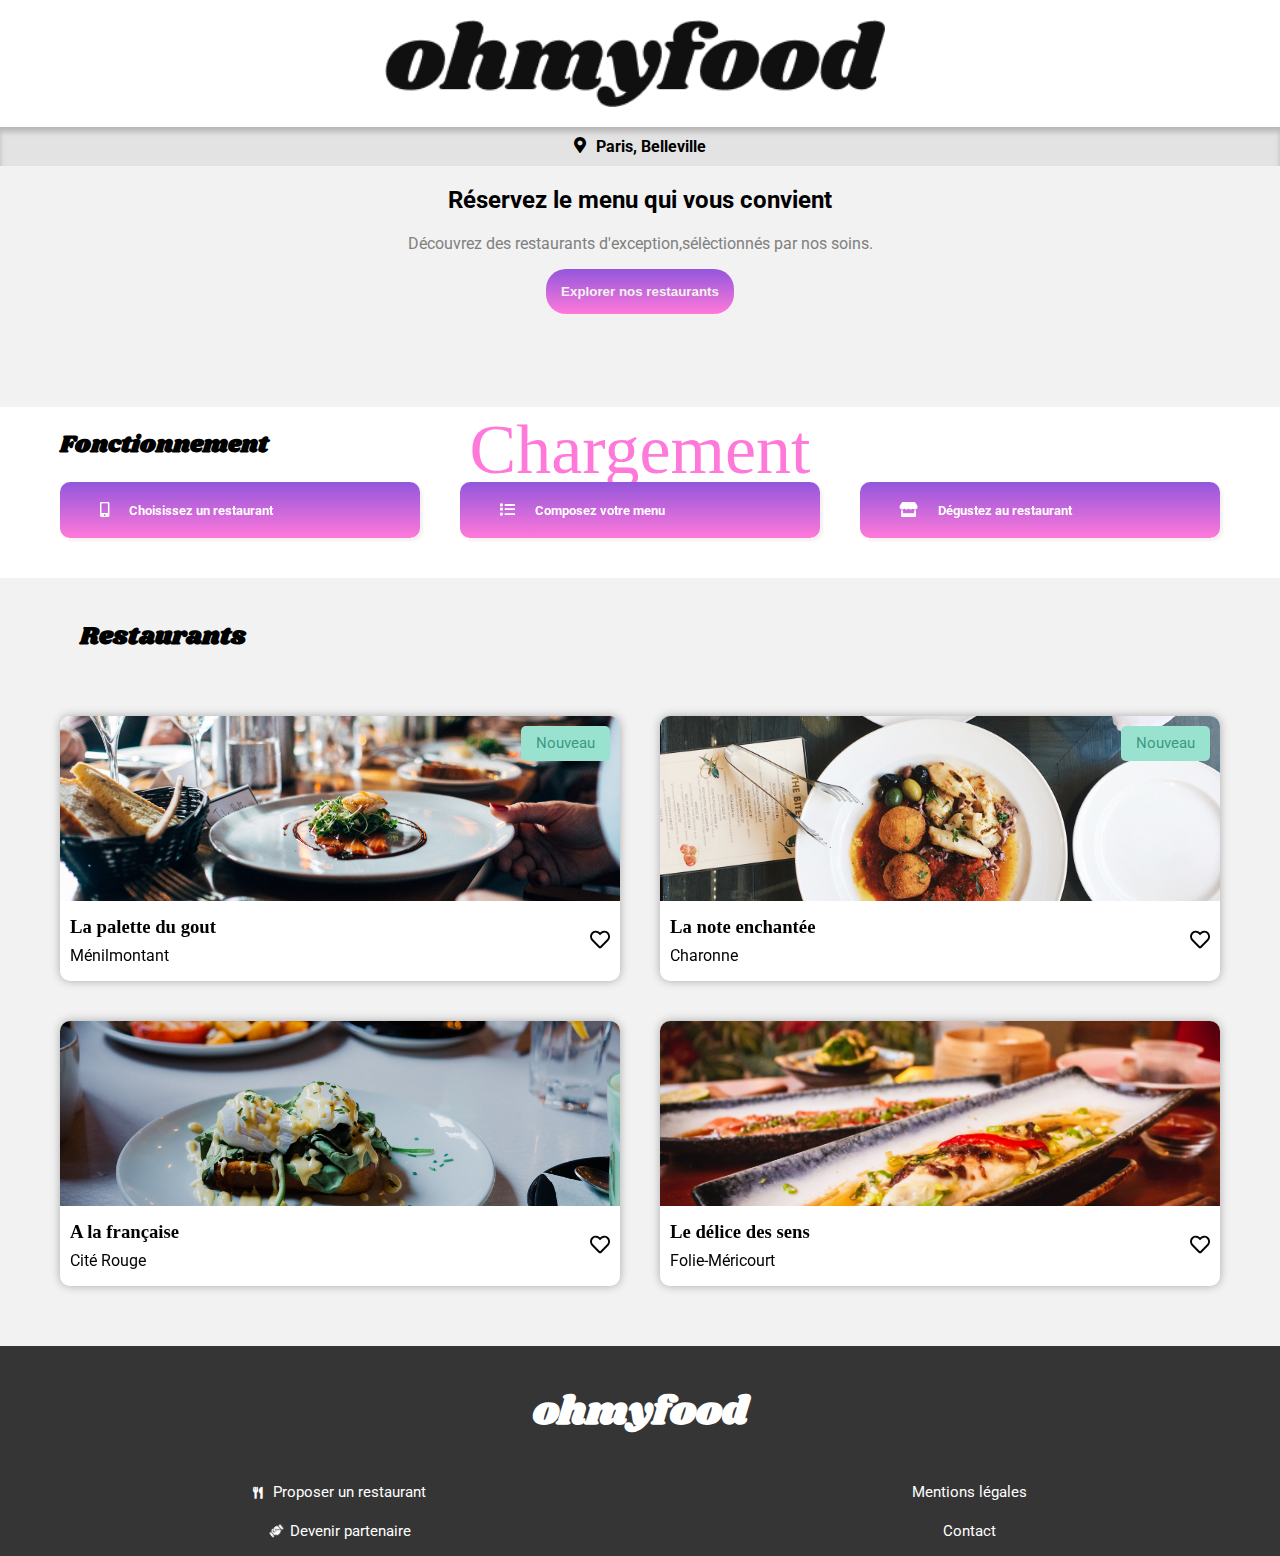
<file: index.html>
<!DOCTYPE html>
<html lang="fr">
<head>
    <meta charset="UTF-8">
    <meta http-equiv="X-UA-Compatible" content="IE=edge">
    <meta name="viewport" content="width=300, initial-scale=1.0">
    <link rel="stylesheet" href="images/font-awesome/font-awesome/css/all.css">
    <link rel="preconnect" href="https://fonts.googleapis.com">
    <link rel="preconnect" href="https://fonts.gstatic.com" crossorigin>
    <link rel="stylesheet" href="styles.css">
    <title>ohmyfood</title>
</head>
<body>

    <!-- LOADER -->

    <div class="loader"><div class="chargement">Chargement</div></div>

    <!-- HEADER LOGO SITE-->

     <header class="principale" >
        <div class="logoOhmyfood"><img src="images/ohmyfood.png" alt="logo ohmyfood"></div>
    </header>
    <!-- SECTION RESERVEZ -->

    <section class="Reservez">

        <div class="position"> <i class="fas fa-map-marker-alt"></i><span>Paris, Belleville</span></div>
        <div class="reservezMenu"><h2> Réservez le menu qui vous convient</h2></div>
        <div class="sousTitre"><p>Découvrez des restaurants d'exception,sélèctionnés par nos soins.</p></div>
        <div class="boutonExplorer"><button>Explorer nos restaurants</button></div>
        
    </section>

    <!-- SECTION FONCTIONNEMENT -->
    
    <section class="Fonctionnement">

        <div class="FonctionnementH1"><h2>Fonctionnement</h2></div>
        <div class="fonctionnementChoix">
  
            <ol>
                <li><button class="choix"><i class="fas fa-mobile-alt"></i>Choisissez un restaurant</button></li>
                <li><button class="composez"><i class="fas fa-list"></i>Composez votre menu</button></li>
                <li><button class="degustez"><i class="fas fa-store"></i>Dégustez au restaurant</button></li>
            </ol>
             
        </div>

    </section>

    <!-- SECTION RESTAURANT -->

    <section class="Restaurants">
            <div class="restaurantH1"><h2>Restaurants</h2></div>

            <div class="restaurants">

                <div class ="image laPaletteDuGout"><a href="LaPaletteDuGout.html">
                    <img class="paletteImage" src="images/jay-wennington-N_Y88TWmGwA-unsplash.jpg" alt="image d'un plat du restaurant la palette du gout">
                    <div class="containerDetailEtCoeur">
                        <div class="detail ">
                            <h3>La palette du gout</h3>
                            <p>Ménilmontant</p></div>
                        <div class="coeur"><i class="far fa-heart"></i><i class="fas fa-heart"></i></div>
                   </div>
                    <div class="nouveau"><p>Nouveau</p></div>
                  </a> 
                </div>
                 
                
                <div class="image laNoteEnchante"><a href="LaNoteEnchantee.html">
                    <img class="paletteImage" src="images/stil-u2Lp8tXIcjw-unsplash.jpg" alt="image d'un plat du restaurant la note enchantee">
                    <div class="containerDetailEtCoeur">
                        <div class="detail ">
                            <h3>La note enchantée</h3>
                            <p>Charonne</p></div>
                        <div class="coeur"><i class="far fa-heart"></i><i class="fas fa-heart"></i></div>
                    </div>  
                    <div class="nouveau"><p>Nouveau</p></div>
                    </a> 
                </div>
                  
                
                <div class="image aLaFrancaise"><a href="AlaFrancaise.html">
                    <img class="paletteImage" src="images/toa-heftiba-DQKerTsQwi0-unsplash.jpg" alt="image d'un plat du restaurant à la française">
                    <div class="containerDetailEtCoeur">
                    <div class="detail ">
                        <h3>A la française</h3>
                        <p>Cité Rouge</p></div>
                    <div class="coeur"><i class="far fa-heart"></i><i class="fas fa-heart"></i></div>
                   </div>
                    </a>
                </div>  

                <div class="image leDeliceDesSens"><a href="LeDeliceDesSens.html">
                    <img class="paletteImage" src="images/louis-hansel-shotsoflouis-qNBGVyOCY8Q-unsplash.jpg" alt="image d'un plat du restaurant le délice des sens">
                    <div class="containerDetailEtCoeur">
                    <div class="detail ">
                        <h3>Le délice des sens</h3>
                        <p>Folie-Méricourt</p></div>
                    <div class="coeur"><i class="far fa-heart"></i><i class="fas fa-heart"></i></div>
                    </div>
                    </a>  
                </div>
             

            </div>

    </section>

    <!-- FOOTER -->

    <footer>
        <div class="titreFooter"><h1>ohmyfood</h1></div>
        <div class="proposer"><p><i class="fas fa-utensils"></i>Proposer un restaurant</p></div>
        <div class="devenir"><i class="fas fa-handshake"></i><p>Devenir partenaire</p></div>
        <div class="mentionsLegales"><p>Mentions légales</p></div>
        <div class="contact"><a href="mailto:ohmyfood.com">Contact</a></div>

    </footer>
    
</body>
</html>
</file>
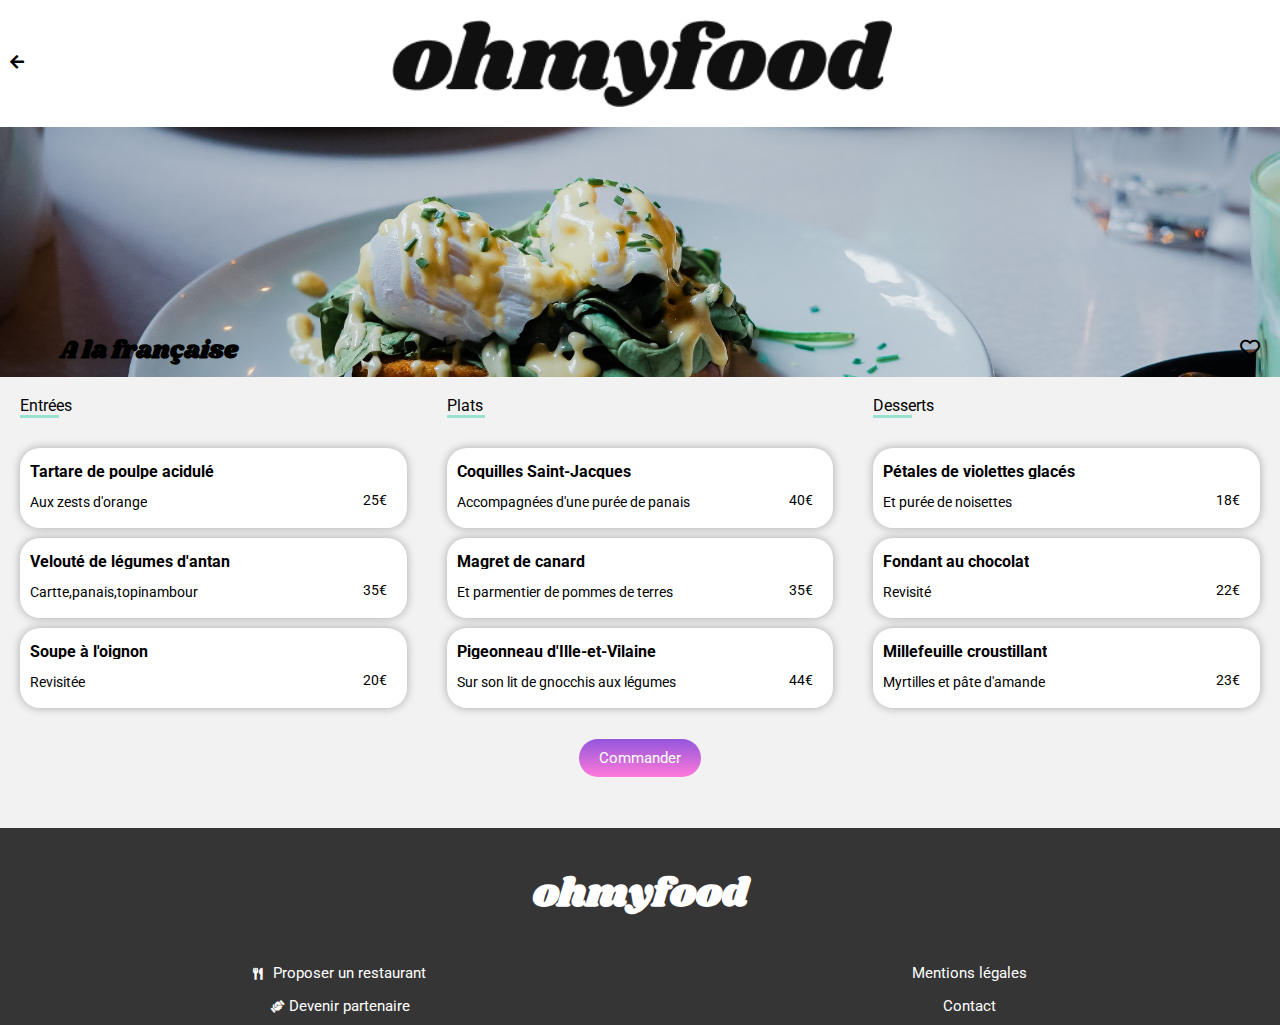
<file: AlaFrancaise.html>
<!DOCTYPE html>
<html lang="fr">
<head>
    <meta charset="UTF-8">
    <meta http-equiv="X-UA-Compatible" content="IE=edge">
    <meta name="viewport" content="width=device-width, initial-scale=1.0">
    <link rel="stylesheet" href="images/font-awesome/font-awesome/css/all.css">
    <link rel="preconnect" href="https://fonts.googleapis.com">
    <link rel="preconnect" href="https://fonts.gstatic.com" crossorigin>
    <link rel="stylesheet" href="styles.css">
    <title>Menu à la Francaise</title>
</head>
<body>

    <!-- HEADER -->

    <header>
        <div class="logoOhmyfood"><a href="index.html"><i class="fas fa-arrow-left"></i></a><img src="images/ohmyfood.png" alt="logo ohmyfood"></div>
    </header>

    <!-- IMAGE -->

    <div class="imageRestaurant"><img src="images/toa-heftiba-DQKerTsQwi0-unsplash.jpg" alt="photo d'un plat du restaurant a la francaise"></div>

    <!-- SECTION CARTE ENTIERE -->

<section class="CarteEntiere">
    
         <div class="restaurantH1">
             <div><h2>A la française </h2></div>
            <div class="coeurMenu"><i class="far fa-heart"></i><i class="fas fa-heart"></i></div>
        </div>
    <section class="Carte entrees">
         <div class="entreesH4">Entrées</div>
         <div class="soulignementH4"></div>

         <div class="boutonCarte entree">
            <div class="grandeBox">
                <div class="box box1"><h3>Tartare de poulpe acidulé</h3>Aux zests d'orange</div>          
                <div class="box box2">25€</div>               
            <div class="box box3"><i class="fas fa-check"></i></div>
            </div>                
         </div>


        <div class="boutonCarte entree">
            <div class="grandeBox">
                <div class="box box1"><h3>Velouté de légumes d'antan</h3>Cartte,panais,topinambour</div>          
                <div class="box box2">35€</div>               
            <div class="box box3"><i class="fas fa-check"></i></div>
            </div>                
        </div>

        <div class="boutonCarte entree">
            <div class="grandeBox">
                <div class="box box1"><h3>Soupe à l'oignon</h3>Revisitée</div>          
                <div class="box box2">20€</div>               
            <div class="box box3"><i class="fas fa-check"></i></div>
            </div>                
        </div>

     </section>

    <section class="Carte Plat">
    
             <div class="entreesH4">Plats</div>
             <div class="soulignementH4"></div>
    
             <div class="boutonCarte plats">
                <div class="grandeBox">
                    <div class="box box1"><h3>Coquilles Saint-Jacques</h3>Accompagnées d'une purée de panais</div>          
                    <div class="box box2">40€</div>               
                <div class="box box3"><i class="fas fa-check"></i></div>
                </div>                
             </div>
    
            <div class="boutonCarte plats">
                <div class="grandeBox">
                    <div class="box box1"><h3>Magret de canard</h3>Et parmentier de pommes de terres</div>          
                    <div class="box box2">35€</div>               
                <div class="box box3"><i class="fas fa-check"></i></div>
                </div>                
            </div>
    
            <div class="boutonCarte plats">
                <div class="grandeBox">
                    <div class="box box1"><h3>Pigeonneau d'Ille-et-Vilaine</h3>Sur son lit de gnocchis aux légumes</div>          
                    <div class="box box2">44€</div>               
                <div class="box box3"><i class="fas fa-check"></i></div>
                </div>                
            </div>

        </section>

        <section class="Carte Desserts">
    
            <div class="entreesH4">Desserts</div>
            <div class="soulignementH4"></div>
   
            <div class="boutonCarte desserts">
                <div class="grandeBox">
                    <div class="box box1"><h3>Pétales de violettes glacés</h3>Et purée de noisettes</div>          
                    <div class="box box2">18€</div>               
                <div class="box box3"><i class="fas fa-check"></i></div>
                </div>                
            </div>
   
            <div class="boutonCarte desserts">
                <div class="grandeBox">
                    <div class="box box1"><h3>Fondant au chocolat</h3>Revisité</div>          
                    <div class="box box2">22€</div>               
                <div class="box box3"><i class="fas fa-check"></i></div>
                </div>                
            </div>

            <div class="boutonCarte desserts">
                <div class="grandeBox">
                    <div class="box box1"><h3>Millefeuille croustillant</h3>Myrtilles et pâte d'amande</div>          
                    <div class="box box2">23€</div>               
                <div class="box box3"><i class="fas fa-check"></i></div>
                </div>                
            </div> 

       </section>

       <div class="boutonCommander"><button>Commander</button></div>

</section>

    <!-- FOOTER -->

<footer class="footerFrancais">
    <div class="titreFooter"><h1>ohmyfood</h1></div>
    <div class="proposer"><p><i class="fas fa-utensils"></i>Proposer un restaurant</p></div>
    <div class="devenir"><p><i class="fas fa-handshake"></i>Devenir partenaire</p></div>
    <div class="mentionsLegales"><p>Mentions légales</p></div>
    <div class="contact"><a href="mailto:ohmyfood.com">Contact</a></div>

</footer>

</body>
</html>
</file>
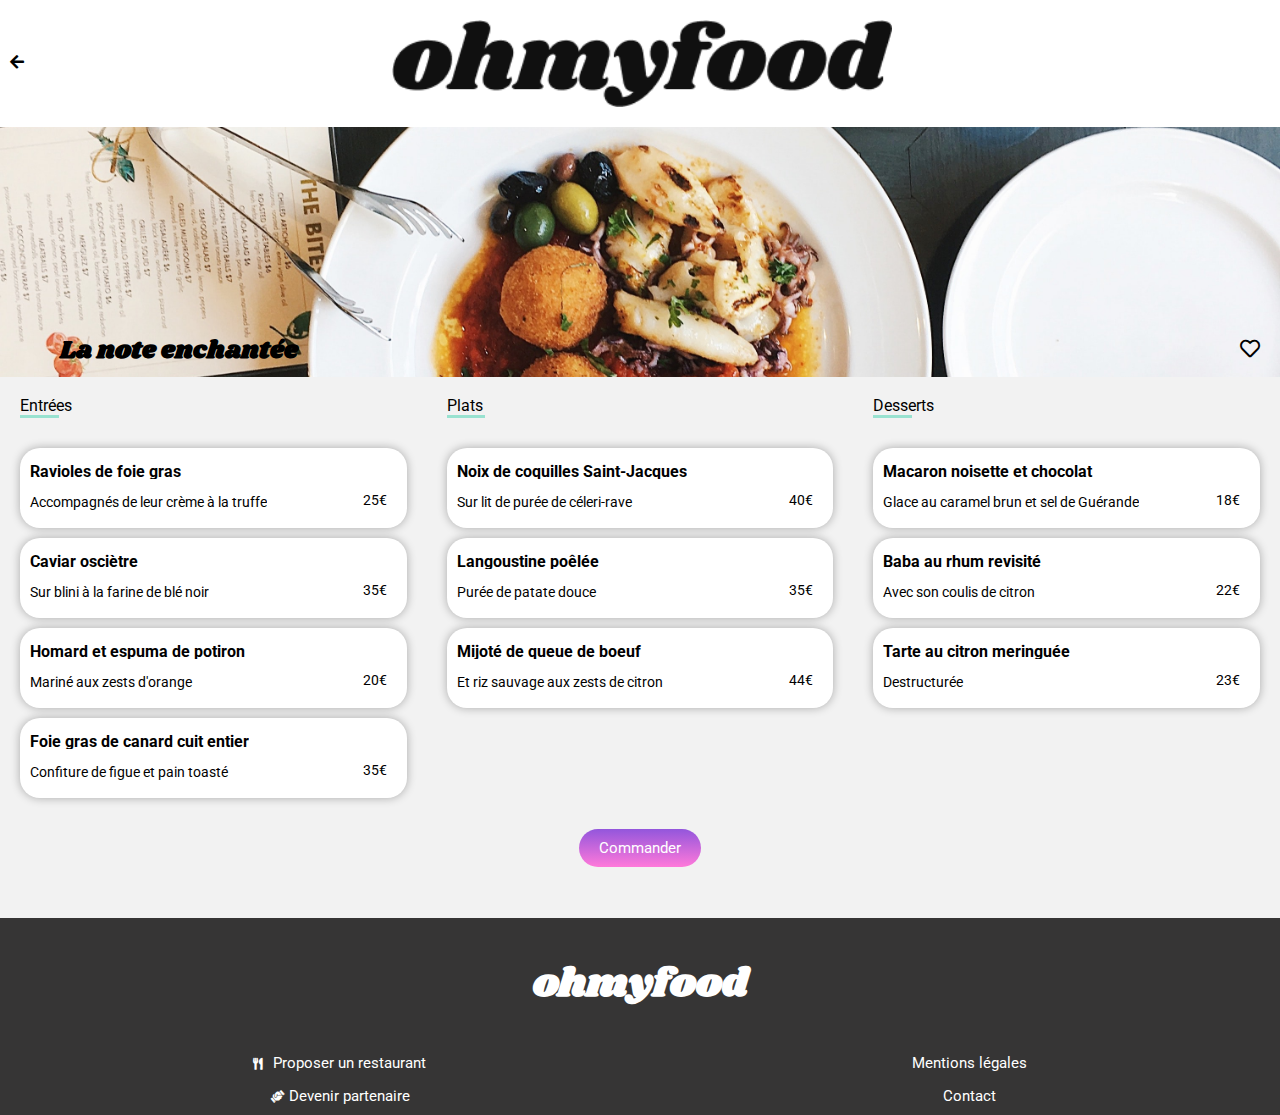
<file: LaNoteEnchantee.html>
<!DOCTYPE html>
<html lang="fr">
<head>
    <meta charset="UTF-8">
    <meta http-equiv="X-UA-Compatible" content="IE=edge">
    <meta name="viewport" content="width=device-width, initial-scale=1.0">
    <link rel="stylesheet" href="images/font-awesome/font-awesome/css/all.css">
    <link rel="preconnect" href="https://fonts.googleapis.com">
    <link rel="preconnect" href="https://fonts.gstatic.com" crossorigin>
    <link rel="stylesheet" href="styles.css">
    <title>Menu La note enchantée</title>
</head>
<body>

    <!-- HEADER -->

    <header>
        <div class="logoOhmyfood"><a href="index.html"><i class="fas fa-arrow-left"></i></a><img src="images/ohmyfood.png" alt="logo ohmyfood"></div>
    </header>

    <!-- IMAGE -->

    <div class="imageRestaurant"><img src="images/stil-u2Lp8tXIcjw-unsplash.jpg" alt="photo d'un plat du restaurant de la note enchantée"></div>

    <!-- SECTION CARTE ENTIERE-->

<section class="CarteEntiere">
    
         <div class="restaurantH1">
             <div><h2>La note enchantée </h2></div>
            <div class="coeurMenu"><i class="far fa-heart"></i><i class="fas fa-heart"></i></div>
        </div>
    <section class="Carte entrees">
         <div class="entreesH4">Entrées</div>
         <div class="soulignementH4"></div>

         <div class="boutonCarte entree">
            <div class="grandeBox">
                <div class="box box1"><h3>Ravioles de foie gras</h3>Accompagnés de leur crème à la truffe</div>          
                <div class="box box2">25€</div>               
            <div class="box box3"><i class="fas fa-check"></i></div>
                 </div>                
                </div>

        <div class="boutonCarte entree">
            <div class="grandeBox">
                <div class="box box1"><h3>Caviar osciètre</h3>Sur blini à la farine de blé noir</div>          
                <div class="box box2">35€</div>               
            <div class="box box3"><i class="fas fa-check"></i></div>
                 </div>                
                </div> 

        <div class="boutonCarte entree">
            <div class="grandeBox">
                <div class="box box1"><h3>Homard et espuma de potiron</h3>Mariné aux zests d'orange</div>          
                <div class="box box2">20€</div>               
            <div class="box box3"><i class="fas fa-check"></i></div>
                 </div>                
                </div>

        <div class="boutonCarte entree">
            <div class="grandeBox">
                <div class="box box1"><h3>Foie gras de canard cuit entier</h3>Confiture de figue et pain toasté</div>          
                <div class="box box2">35€</div>               
            <div class="box box3"><i class="fas fa-check"></i></div>
                 </div>                
                </div>

         
    </section>

    <section class="Carte Plat">
    
             <div class="entreesH4">Plats</div>
             <div class="soulignementH4"></div>
    
             <div class="boutonCarte plats">
                <div class="grandeBox">
                    <div class="box box1"><h3>Noix de coquilles Saint-Jacques</h3>Sur lit de purée de céleri-rave</div>          
                    <div class="box box2">40€</div>               
                <div class="box box3"><i class="fas fa-check"></i></div>
                     </div>                
                    </div>
    
            <div class="boutonCarte plats">
                <div class="grandeBox">
                    <div class="box box1"><h3>Langoustine poêlée</h3>Purée de patate douce</div>          
                    <div class="box box2">35€</div>               
                <div class="box box3"><i class="fas fa-check"></i></div>
                     </div>                
                    </div>
    
            <div class="boutonCarte plats">
                <div class="grandeBox">
                    <div class="box box1"><h3>Mijoté de queue de boeuf</h3>Et riz sauvage aux zests de citron</div>          
                    <div class="box box2">44€</div>               
                <div class="box box3"><i class="fas fa-check"></i></div>
                     </div>                
                    </div> 

        </section>

        <section class="Carte Desserts">
    
            <div class="entreesH4">Desserts</div>
            <div class="soulignementH4"></div>
   
            <div class="boutonCarte desserts">
                <div class="grandeBox">
                    <div class="box box1"><h3>Macaron noisette et chocolat</h3>Glace au caramel brun et sel de Guérande</div>          
                    <div class="box box2">18€</div>               
                <div class="box box3"><i class="fas fa-check"></i></div>
                     </div>                
                    </div>
   
            <div class="boutonCarte desserts">
                <div class="grandeBox">
                    <div class="box box1"><h3>Baba au rhum revisité</h3>Avec son coulis de citron</div>          
                    <div class="box box2">22€</div>               
                <div class="box box3"><i class="fas fa-check"></i></div>
                     </div>                
                    </div>
   
            <div class="boutonCarte desserts">
                <div class="grandeBox">
                    <div class="box box1"><h3>Tarte au citron meringuée</h3>Destructurée</div>          
                    <div class="box box2">23€</div>               
                <div class="box box3"><i class="fas fa-check"></i></div>
                     </div>                
                    </div>  

       </section>

       <div class="boutonCommander"><button>Commander</button></div>

</section>

    <!-- FOOTER -->

<footer class="footerFrancais">
    <div class="titreFooter"><h1>ohmyfood</h1></div>
    <div class="proposer"><p><i class="fas fa-utensils"></i>Proposer un restaurant</p></div>
    <div class="devenir"><p><i class="fas fa-handshake"></i>Devenir partenaire</p></div>
    <div class="mentionsLegales"><p>Mentions légales</p></div>
    <div class="contact"><a href="mailto:ohmyfood.com">Contact</a></div>

</footer>

</body>
</html>
</file>
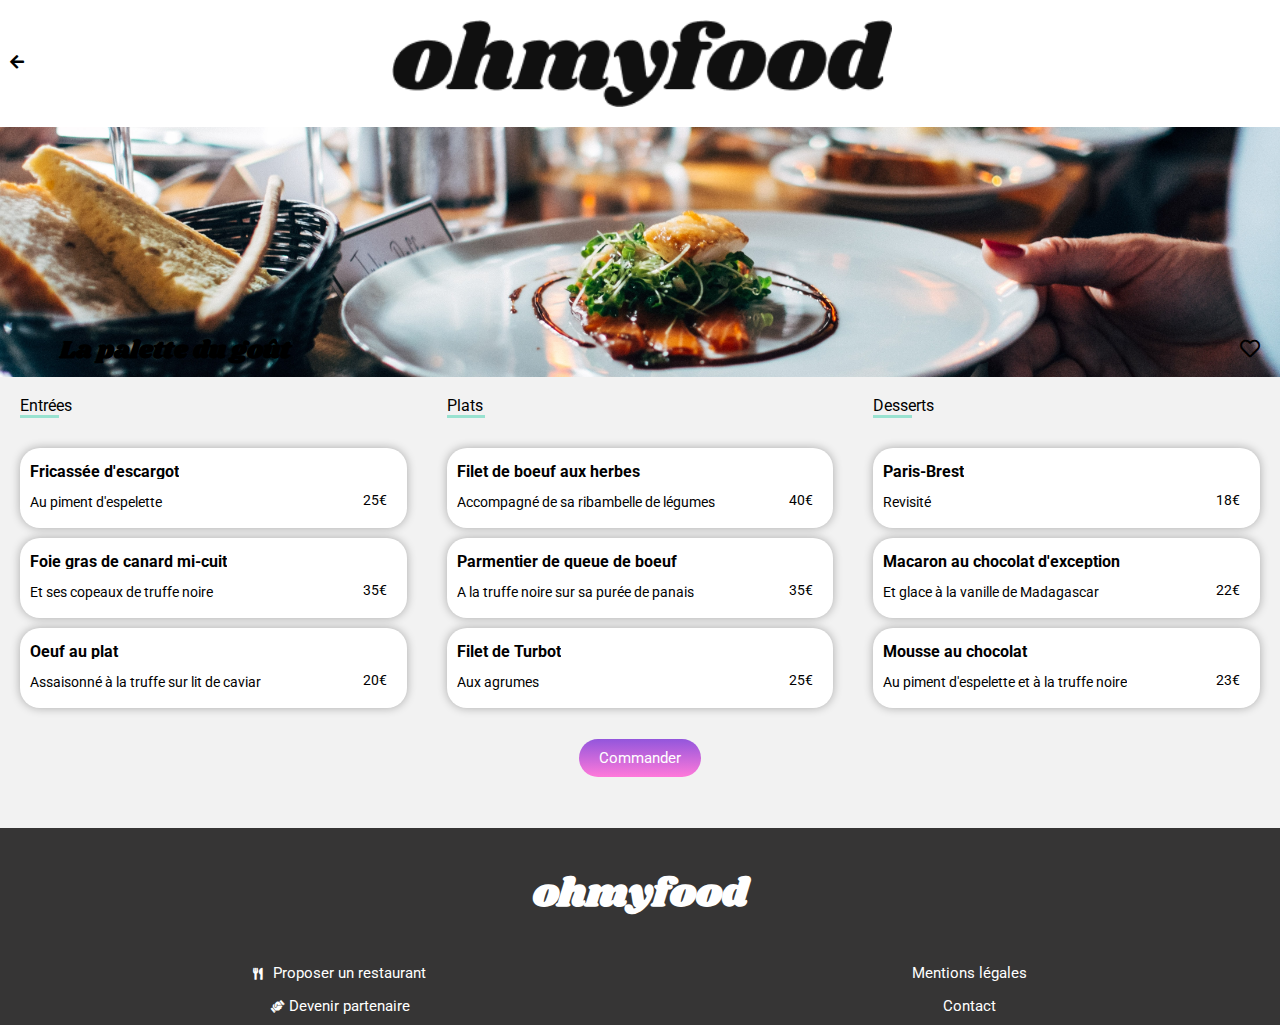
<file: LaPaletteDuGout.html>
<!DOCTYPE html>
<html lang="fr">
<head>
    <meta charset="UTF-8">
    <meta http-equiv="X-UA-Compatible" content="IE=edge">
    <meta name="viewport" content="width=device-width, initial-scale=1.0">
    <link rel="stylesheet" href="images/font-awesome/font-awesome/css/all.css">
    <link rel="preconnect" href="https://fonts.googleapis.com">
    <link rel="preconnect" href="https://fonts.gstatic.com" crossorigin>
    <link rel="stylesheet" href="styles.css">
    <title>Menu la palette du gout</title>
</head>
<body>

    <!-- HEADER -->

    <header>
        <div class="logoOhmyfood"><a href="index.html"><i class="fas fa-arrow-left"></i></a><img src="images/ohmyfood.png" alt="logo ohmyfood"></div>
    </header>

    <!-- IMAGE -->

    <div class="imageRestaurant"><img src="images/jay-wennington-N_Y88TWmGwA-unsplash.jpg" alt="photo d'un plat du restaurant la palette du gout"></div>

    <!-- SECTION CARTE ENTIERE -->

<section class="CarteEntiere">
    
         <div class="restaurantH1">
             <div><h2>La palette du goût</h2></div>
            <div class="coeurMenu"><i class="far fa-heart"></i><i class="fas fa-heart"></i></div>
        </div>
    <section class="Carte entrees">
         <div class="entreesH4">Entrées</div>
         <div class="soulignementH4"></div>

         
            <div class="boutonCarte entree">
                <div class="grandeBox">
                    <div class="box box1"><h3>Fricassée d'escargot</h3>Au piment d'espelette</div>          
                    <div class="box box2">25€</div>               
                <div class="box box3"><i class="fas fa-check"></i></div>
                     </div>                
                    </div>
                  
            <div class="boutonCarte entree">
                <div class="grandeBox">
                    <div class="box box1"><h3>Foie gras de canard mi-cuit</h3>Et ses copeaux de truffe noire</div>          
                    <div class="box box2">35€</div>               
                <div class="box box3"><i class="fas fa-check"></i></div>
                     </div>                
                    </div>  
                    
            <div class="boutonCarte entree">
                <div class="grandeBox">
                    <div class="box box1"><h3>Oeuf au plat</h3>Assaisonné à la truffe sur lit de caviar</div>          
                    <div class="box box2">20€</div>               
                <div class="box box3"><i class="fas fa-check"></i></div>
                     </div>                
                    </div>          
                 
    </section>

    <section class="Carte Plat">
    
             <div class="entreesH4">Plats</div>
             <div class="soulignementH4"></div>
    
             <div class="boutonCarte plats">
                <div class="grandeBox">
                    <div class="box box1"><h3>Filet de boeuf aux herbes</h3>Accompagné de sa ribambelle de légumes</div>          
                    <div class="box box2">40€</div>               
                <div class="box box3"><i class="fas fa-check"></i></div>
                     </div>                
                    </div>

            <div class="boutonCarte plats">
                <div class="grandeBox">
                    <div class="box box1"><h3>Parmentier de queue de boeuf</h3>A la truffe noire sur sa purée de panais</div>          
                    <div class="box box2">35€</div>               
                <div class="box box3"><i class="fas fa-check"></i></div>
                     </div>                
                    </div>

            <div class="boutonCarte plats">
                <div class="grandeBox">
                    <div class="box box1"><h3>Filet de Turbot</h3>Aux agrumes</div>          
                    <div class="box box2">25€</div>               
                <div class="box box3"><i class="fas fa-check"></i></div>
                     </div>                
                    </div>

        </section>

        <section class="Carte Desserts">
    
            <div class="entreesH4">Desserts</div>
            <div class="soulignementH4"></div>
   
            <div class="boutonCarte desserts">
                <div class="grandeBox">
                    <div class="box box1"><h3>Paris-Brest</h3>Revisité</div>          
                    <div class="box box2">18€</div>               
                <div class="box box3"><i class="fas fa-check"></i></div>
                     </div>                
                    </div>

            <div class="boutonCarte desserts">
                <div class="grandeBox">
                    <div class="box box1"><h3>Macaron au chocolat d'exception</h3>Et glace à la vanille de Madagascar</div>          
                    <div class="box box2">22€</div>               
                <div class="box box3"><i class="fas fa-check"></i></div>
                     </div>                
                    </div>

            <div class="boutonCarte desserts">
                <div class="grandeBox">
                    <div class="box box1"><h3>Mousse au chocolat</h3>Au piment d'espelette et à la truffe noire</div>          
                    <div class="box box2">23€</div>               
                <div class="box box3"><i class="fas fa-check"></i></div>
                     </div>                
                    </div>

       </section>

       <div class="boutonCommander"><button>Commander</button></div>

</section>

    <!-- FOOTER -->

<footer class="footerFrancais">
    <div class="titreFooter"><h1>ohmyfood</h1></div>
    <div class="proposer"><p><i class="fas fa-utensils"></i>Proposer un restaurant</p></div>
    <div class="devenir"><p><i class="fas fa-handshake"></i>Devenir partenaire</p></div>
    <div class="mentionsLegales"><p>Mentions légales</p></div>
    <div class="contact"><a href="mailto:ohmyfood.com">Contact</a></div>

</footer>

</body>
</html>
</file>
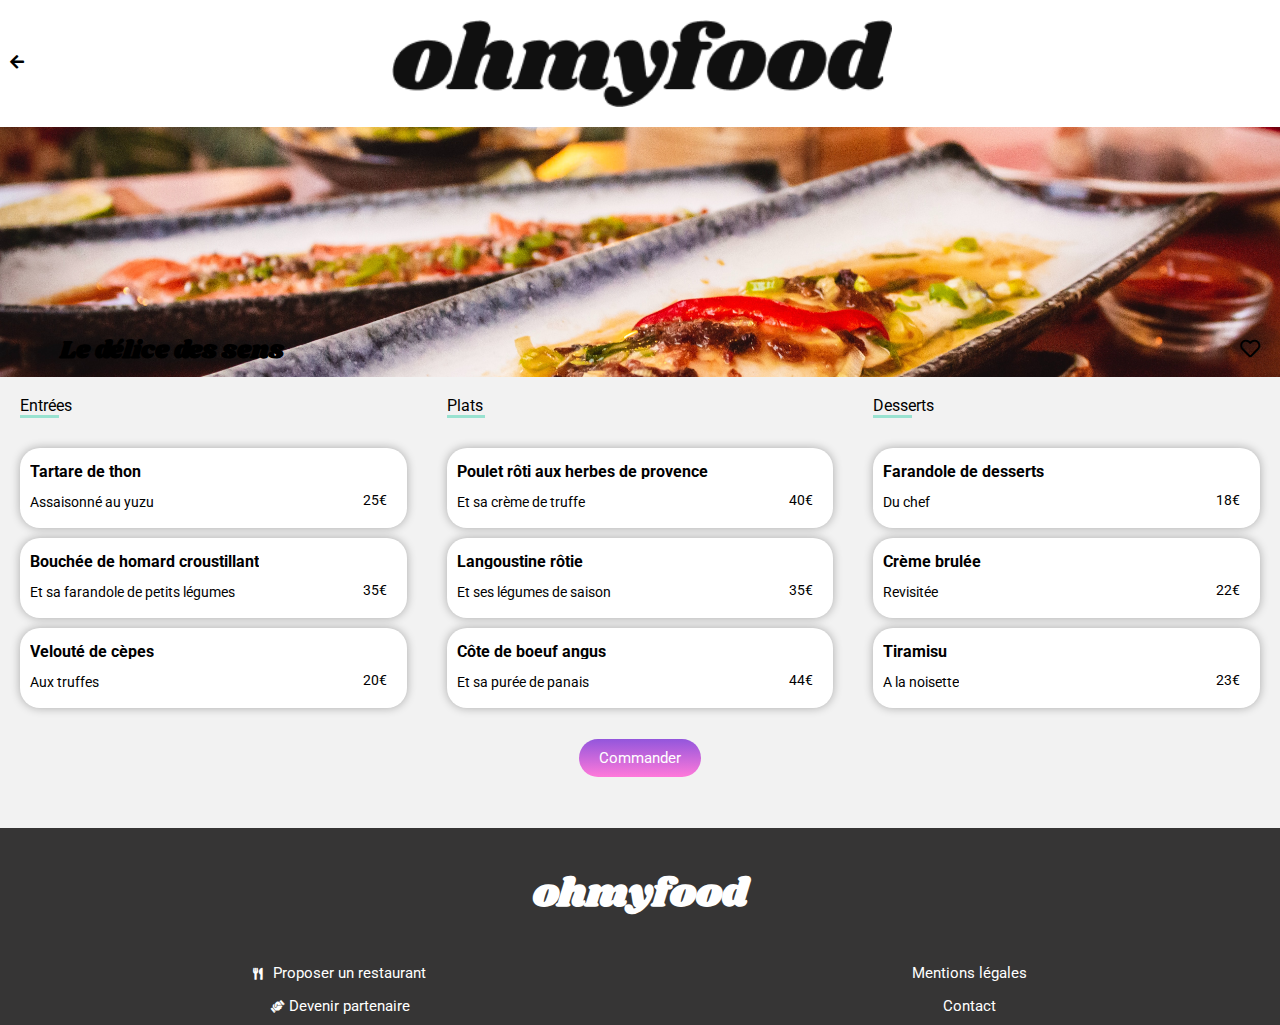
<file: LeDeliceDesSens.html>
<!DOCTYPE html>
<html lang="fr">
<head>
    <meta charset="UTF-8">
    <meta http-equiv="X-UA-Compatible" content="IE=edge">
    <meta name="viewport" content="width=device-width, initial-scale=1.0">
    <link rel="stylesheet" href="images/font-awesome/font-awesome/css/all.css">
    <link rel="preconnect" href="https://fonts.googleapis.com">
    <link rel="preconnect" href="https://fonts.gstatic.com" crossorigin>
    <link rel="stylesheet" href="styles.css">
    <title>Menu Le délice des sens</title>
</head>
<body>

    <!-- HEADER -->

    <header>
        <div class="logoOhmyfood"><a href="index.html"><i class="fas fa-arrow-left"></i></a><img src="images/ohmyfood.png" alt="logo ohmyfood"></div>
    </header>

    <!-- IMAGE -->

    <div class="imageRestaurant"><img src="images/louis-hansel-shotsoflouis-qNBGVyOCY8Q-unsplash.jpg" alt="photo d'un plat du restaurant le délice des sens"></div>

    <!-- SECTION CARTE ENTIERE-->

<section class="CarteEntiere">
    
         <div class="restaurantH1">
             <div><h2>Le délice des sens </h2></div>
            <div class="coeurMenu"><i class="far fa-heart"></i><i class="fas fa-heart"></i></div>
        </div>
    <section class="Carte entrees">
         <div class="entreesH4">Entrées</div>
         <div class="soulignementH4"></div>

         <div class="boutonCarte entree">
            <div class="grandeBox">
                <div class="box box1"><h3>Tartare de thon</h3> Assaisonné au yuzu</div>          
                <div class="box box2">25€</div>               
            <div class="box box3"><i class="fas fa-check"></i></div>
                 </div>                
                </div>

        <div class="boutonCarte entree">
            <div class="grandeBox">
                <div class="box box1"><h3>Bouchée de homard croustillant</h3>Et sa farandole de petits légumes</div>          
                <div class="box box2">35€</div>               
            <div class="box box3"><i class="fas fa-check"></i></div>
                 </div>                
                </div> 

        <div class="boutonCarte entree">
            <div class="grandeBox">
                <div class="box box1"><h3>Velouté de cèpes</h3>Aux truffes</div>          
                <div class="box box2">20€</div>               
            <div class="box box3"><i class="fas fa-check"></i></div>
                 </div>                
                </div>

    </section>

    <section class="Carte Plat">
    
             <div class="entreesH4">Plats</div>
             <div class="soulignementH4"></div>
    
             <div class="boutonCarte plats">
                <div class="grandeBox">
                    <div class="box box1"><h3>Poulet rôti aux herbes de provence</h3>Et sa crème de truffe</div>          
                    <div class="box box2">40€</div>               
                <div class="box box3"><i class="fas fa-check"></i></div>
                     </div>                
                    </div>
    
            <div class="boutonCarte plats">
                <div class="grandeBox">
                    <div class="box box1"><h3>Langoustine rôtie</h3>Et ses légumes de saison</div>          
                    <div class="box box2">35€</div>               
                <div class="box box3"><i class="fas fa-check"></i></div>
                     </div>                
                    </div>
    
            <div class="boutonCarte plats">
                <div class="grandeBox">
                    <div class="box box1"><h3>Côte de boeuf angus</h3>Et sa purée de panais</div>          
                    <div class="box box2">44€</div>               
                <div class="box box3"><i class="fas fa-check"></i></div>
                     </div>                
                    </div>   

        </section>

        <section class="Carte Desserts">
    
            <div class="entreesH4">Desserts</div>
            <div class="soulignementH4"></div>
   
            <div class="boutonCarte desserts">
                <div class="grandeBox">
                    <div class="box box1"><h3>Farandole de desserts</h3>Du chef</div>          
                    <div class="box box2">18€</div>               
                <div class="box box3"><i class="fas fa-check"></i></div>
                     </div>                
                    </div>
   
            <div class="boutonCarte desserts">
                <div class="grandeBox">
                    <div class="box box1"><h3>Crème brulée</h3>Revisitée</div>          
                    <div class="box box2">22€</div>               
                <div class="box box3"><i class="fas fa-check"></i></div>
                     </div>                
                    </div>
   
            <div class="boutonCarte desserts">
                <div class="grandeBox">
                    <div class="box box1"><h3>Tiramisu</h3>A la noisette</div>          
                    <div class="box box2">23€</div>               
                <div class="box box3"><i class="fas fa-check"></i></div>
                     </div>                
                    </div>   

       </section>

       <div class="boutonCommander"><button>Commander</button></div>

</section>

    <!-- FOOTER -->

<footer class="footerFrancais">
    <div class="titreFooter"><h1>ohmyfood</h1></div>
    <div class="proposer"><p><i class="fas fa-utensils"></i>Proposer un restaurant</p></div>
    <div class="devenir"><p><i class="fas fa-handshake"></i>Devenir partenaire</p></div>
    <div class="mentionsLegales"><p>Mentions légales</p></div>
    <div class="contact"><a href="mailto:ohmyfood.com">Contact</a></div>

</footer>

</body>
</html>
</file>
<file: styles.css>
@import url('https://fonts.googleapis.com/css2?family=Shrikhand&display=swap');

@import url('https://fonts.googleapis.com/css2?family=Roboto:wght@300&display=swap');



body{
    padding: 0;
    margin: 0;
   
}
p{
    font-family: "Roboto","sans-serif";
}

/* HEADER */

.logoOhmyfood img{
    width: 50%;
    padding: 10px;
    display: block;
    margin-left: auto;
    margin-right: auto;      
}

/* SECTION RESERVEZ */

.Reservez{
    font-family: "Roboto","sans-serif";
    height: 280px;
    background-color: #f2f2f2;
    
   
}
.position { 
    width: auto;
    display: flex;
    text-align: center;
    justify-content: center;
    font-weight: bold;
    padding: 10px;
    background-color: rgb(228, 227, 227);
    box-shadow:inset 0px 5px 5px 0px rgb(143, 142, 142 , 0.5);
    
    
}
.position span{
    padding-left: 10px;
    font-family: "Roboto","sans-serif";
}


.reservezMenu{
    width: 70%;
    display: block;
    margin-left: auto;
    margin-right: auto;
    text-align: center;      
}
.sousTitre{
    width: 90%;
    display: block;
    margin-left: auto;
    margin-right: auto;
    text-align: center;
    font-size: 16px;
    font-family: 'Roboto','serif' ;
    color: grey;

}
.boutonExplorer{
    display: flex;
    justify-content: center;
        
}

.boutonExplorer button{
    padding: 15px;
    border: none;
     font-weight: bold;
    border-radius: 20px;
    color: #f2f2f2;
    cursor: pointer;
    background: linear-gradient(#9356DC,#FF79DA);
    z-index: 1;
}
.boutonExplorer button:hover{
    opacity: 0.8;
    box-shadow: 3px 3px 3px grey;
}

/* SECTION FONCTIONNEMENT */

.FonctionnementH1{
    font-family: "Shrikhand","sans-serif";
    padding-left: 40px;

}

.fonctionnementChoix{
    position: relative;
        
}
.fonctionnementChoix .fas{
    font-size: 15px;
}
.fonctionnementChoix button{
    padding: 20px;
    border-radius: 10px;
    width: 90%;
    font-family:"Roboto","sans-serif" ;
    font-weight: bold;
    margin-bottom: 20px;
    border: none; 
    box-shadow: 3px 3px 3px #f2f2f2; 
    cursor: pointer;  
}

.fonctionnementChoix li{
    list-style: none;
}

.fonctionnementChoix button {
   text-align: left;
   
}
.fonctionnementChoix button .fas {
    padding-left: 20px;
    padding-right: 20px;
    
 }

.fonctionnementChoix li .choix::before{
    content: "1";
    border: 1px solid #9356DC;
    background-color: #9356DC;
    color: white;
    padding: 5px 9px;
    border-radius: 50%;
    position: absolute;
    left: 30px;
    top: 17px; 
      
}

.fonctionnementChoix li .composez::before{
    content: "2";
    border: 1px solid #9356DC;
    background-color: #9356DC;
    color: white;
    padding: 5px 9px;
    border-radius: 20px;
    position: absolute;
    left: 30px;
    top: 90px;
}
.fonctionnementChoix li .degustez::before{
    content: "3";
    border: 1px solid #9356DC;
    background-color: #9356DC;
    color: white;
    padding: 5px 9px;
    border-radius: 20px;
    position: absolute;
    left: 30px;
    top: 167px;
}
.fonctionnementChoix li button:hover{
    background-color: rgba(128, 0, 128, 0.08);
    
}
.fonctionnementChoix  li button:hover .fas{
    color: #9356DC;
}

/* SECTION RESTAURANT */

.Restaurants{
    padding: 20px;
    background-color: #f2f2f2;
    
}
.restaurants{
    display: grid;
    grid-template-columns: 1fr;
    grid-template-rows: repeat(4,1fr);
    row-gap: 20px;
}
.laPaletteDuGout{
    grid-column: 1/2;
    grid-row: 1/2;
}
.laNoteEnchante{
    grid-column: 1/2;
    grid-row: 2/3;
}
.aLaFrancaise{
    grid-column: 1/2;
    grid-row: 3/4;
}
.leDeliceDesSens{
    grid-column: 1/2;
    grid-row: 4/5;
}
.image{
    height: 265px;
    width: 100%;
    background-color: white;
    border-radius: 10px;
    box-shadow:0 0 10px rgb(0, 0, 0,.3);
    position: relative;
    cursor: pointer;
}
.image:hover{
    transition-duration: 0.4s;
    box-shadow:2px 2px 10px rgb(0, 0, 0,.8);
}
.paletteImage{
    height: 185px;
    width: 100%;
    border-radius: 10px 10px 0px 0px;
    object-fit: cover;

}
.detail{
    line-height: 10px;
}
.containerDetailEtCoeur{
    color: black;
    height: 70px;
    display: flex;
    align-items: center;
    justify-content: space-between;
    padding: 0px 10px; 
    border: none;
    position: relative;
}
.coeur .far{
    font-size: 20px; 
      
}
.coeur .fas{
    font-size: 20px;
    position: absolute;
    top: 25px;
    right: 10px;
    opacity: 0;
    
}

.coeur .fas:hover {
    transition: 1s;
    color: transparent;
    background: linear-gradient(#9356DC,#FF79DA);
    -webkit-background-clip: text;
    opacity: 1;
}
.coeur:hover .far{
    transition: 1s;
    opacity: 0;
}
.image a{
    text-decoration: none;
}
.nouveau{
    position: absolute;
    top: 0;
    right: 0;
    margin: 10px;
    padding: 0px 15px;
    border-radius: 5px;
    color: #3d9982;
    background-color: #99E2D0;
    font-size: 15px;
    line-height: 5px;
}

/* FOOTER */

footer{
    padding: 10px;
    background-color: #363535;   
}
.titreFooter{
    font-family:"Shrikhand",serif ;
    color: white;
    font-size: 12px;
}
.proposer .fas{
    padding-right: 10px;
    font-size: 12px;
}
.proposer,.devenir,.mentionsLegales,.contact{
    font-family: "Roboto","sans-serif";
    color: white;
    font-size: 15px;
     
}
.devenir{
    display: flex;
    align-items: center;
    line-height: 0;
}
.devenir .fas{
    font-size: 11px;
    -webkit-transform:rotate(320deg) ;

}
.devenir p{
    padding-left: 7px;
}
.contact a{
    text-decoration: none;
    color: white;
}

         /* MENU */

.logoOhmyfood{
    display: flex;
    align-items: center;
    justify-content: center;
    padding: 0px 20px 0px 10px;  
} 
.logoOhmyfood a{
    color: black;
}


.imageRestaurant img{
    width: 100%;
    height: 250px;
    object-fit: cover;
}

.CarteEntiere{
    background-color: #f2f2f2; 
    border-radius: 40px 40px 0px 0px; 
    margin-top: -55px;
    font-family: "Roboto";
}
.CarteEntiere .far{
    font-size: 20px;
    
}
.CarteEntiere .fas{
    font-size: 20px;
    position: absolute;
    right: 20px;
    opacity: 0;
}
.CarteEntiere .fas:hover{
    transition: 1s;
    opacity: 1;
    color: transparent;
    background: linear-gradient(#9356DC,#FF79DA);
    -webkit-background-clip: text;
    cursor: pointer;
}
.coeurMenu:hover .far{
    opacity: 0;
    transition: 1s;
}
.restaurantH1{
    padding: 0px 20px;
}
.entrees{   
    margin: 20px;    
}
.Plat{
    margin: 20px;
}
.Desserts{
    margin: 20px;
}
.entrees,.Plat,.Desserts{
    font-family: "Roboto","sans-serif";
}
.soulignementH4{
    width: 10%;
    border-top: 3px solid #99E2D0; 
   
}
.restaurantH1{
    font-family:"Shrikhand","sans-serif";
    display: flex;
    align-items: center;
    justify-content: space-between;   
}

.boutonCarte{
    padding: 0 ; 
    width: 100%;
    height: 80px;
    border-radius: 20px;
    margin-top: 10px; 
    background-color: white; 
    border: none;
    box-shadow: 0 0 10px rgb(0, 0, 0,.3);
    cursor: pointer; 
    overflow: hidden;    
}

.grandeBox{
    height: 100%;
    display: flex; 
}
.box1{
   font-family: "Roboto"; 
   font-size: 14px;
   text-align: left;
   padding-left: 10px;
   line-height: 15px;
   white-space: nowrap;
   overflow: hidden;
   text-overflow: ellipsis;     
}
.box1 h3{
    overflow: hidden;
    text-overflow: ellipsis;
}


.box2{
    display: flex;
    align-items: flex-end;
    justify-content: flex-end;
    flex-grow: 1;
    padding: 20px;
    font-size: 14px;
}
.box3 {
    width: 0;
    border-radius: 0px 20px 20px 0px;
    overflow: hidden;
    transition: 1s;
    background-color: #99E2D0;
    color: #99E2D0; 
    display: flex;  
    align-items: center; 
      
}
.box3 .fas{

    background-color: white;
    border-radius: 50%;
    color: #99E2D0;
   
}
.boutonCarte:hover .box3{
    width: 25%;   
     
}
.box3{
    position: relative;
    
}
.box3  .fas {
    position: absolute;
    right: 40%;
    
    
    
}
.boutonCarte:hover .box3 .fas{
    opacity: 1;
    animation: checkTourne 0.5s linear;
}
@keyframes checkTourne {
    0% {transform: rotate(0);}
    100% {transform: rotate(360deg);}
}



.boutonCommander{
    padding-top: 20px;
    padding-bottom: 60px;
    display: flex;
    justify-content: center;
    align-items: center;
}
.boutonCommander button{
    
    font-size: 15px;
    font-family: "Roboto","sans-serif";
    padding: 10px 20px;
    border-radius: 20px;
    border: none;
    color: white;
    box-shadow: 0,0,10px rgb(0, 0, 0,.3);
    background: linear-gradient(#9356DC,#FF79DA);
}
.boutonCommander button:hover{  
    opacity: 0.8;
    cursor: pointer;
}
.footerFrancais .devenir p{
    padding: 0;
    margin: 0;
    
}
.footerFrancais .devenir .fas{
    margin-right: 5px;
}



/* KEYFRAMES ANIMATION */

.CarteEntiere{
  
    animation: Abracadabra 1s linear ;
    animation-fill-mode: forwards;
    z-index: 10;
}
@keyframes Abracadabra{
    
    0% {opacity: 0;}
    100% {opacity: 1 ;}
    
}

.entree {
    animation: boutonCadabra 1s linear;
    animation-timing-function: ease;
    transform-origin: left;
    
}
.plats{
    animation: boutonCadabra 1s linear;
    animation-timing-function: ease;
    animation-delay: 0.2s;
    transform-origin: left;
    
}
.desserts{
    animation: boutonCadabra 1s linear;
    animation-timing-function: ease;
    animation-delay: 0.4s;
    transform-origin: left;
    
}
@keyframes boutonCadabra {
    0%{transform: scaleX(0.1);}
    100%{transform: scaleX(1);}
}
.principale,.Reservez,.Fonctionnement,.Restaurants{
    animation: bodyOpacity 2s linear;
}
@keyframes bodyOpacity {
    from {opacity: 0.2;}
    to {opacity: 0.2;}
}
.loader{
    position:fixed;
    width: 100%;
    height: 100%;
    font-size: 70px;
    display: flex;
    align-items: center;
    justify-content: center;
    color: #FF79DA;
    animation: tournicoti 2s linear ;
    animation-fill-mode:both;
   
}
@keyframes tournicoti{
    
    0% {opacity: 1; color: #FF79DA; }
    20% {opacity: 0;}
    40% {color: #9356DC; opacity: 1;} 
    60% {opacity: 0;}
    80% {opacity: 1; color: #99E2D0;}
    99% {z-index: 1;}
    100% {opacity: 0;z-index: -1;} 

}

/* MEDIAQUERIES carte principale */

@media  screen and (min-width:900px) {

    .Fonctionnement{
        margin: 20px;
    }
    .fonctionnementChoix ol {
        
        display: flex;
        justify-content: space-around;
        
    }
    .fonctionnementChoix li{     
        width: 100%;
    }
    .fonctionnementChoix li .choix::before,.composez::before,.degustez::before{
        display: none;
    }
    button.choix,.composez,.degustez{
        color: white;
        background: linear-gradient(#9356DC,#FF79DA);
    } 
    .choix:hover,.composez:hover,.degustez:hover{
        opacity: 0.8;
    }
    .image:hover{
        transition-duration: 0.5s;
        box-shadow:2px 2px 10px #99E2D0;    
    }
    .restaurants{
        display: grid;
        grid-template-columns: 1fr 1fr;
        grid-template-rows: 1fr 1fr;
        column-gap: 20px;
    }
    .laPaletteDuGout{
        grid-column: 1/2;
        grid-row: 1/2;
    }
    .laNoteEnchante{
        grid-column: 2/3;
        grid-row: 1/2;
    }
    .aLaFrancaise{
        grid-column: 1/2;
        grid-row: 2/3;
    }
    .leDeliceDesSens{
        grid-column: 2/3;
        grid-row: 2/3;
    }
   footer{
       display: grid;
       grid-template-columns: 1fr,1fr;
       grid-template-rows: 1fr,1fr,1fr;
   }
    .titreFooter{
        font-size: 20px;
        grid-column: 1/3;
        grid-row: 1/2;
        display: flex;
        align-items: center;
        justify-content: center;
    }
    .proposer{
        grid-column: 1/2;
        grid-row: 2/3;
        display: flex;
        align-items: center;
        justify-content: center;
    }
    .devenir{
        grid-column: 1/2;
        grid-row: 3/4;
        display: flex;
        align-items: center;
        justify-content: center;
    }
    .mentionsLegales{
        grid-column: 2/3;
        grid-row: 2/3;
        display: flex;
        align-items: center;
        justify-content: center;
    }
    .contact{
        grid-column: 2/3;
        grid-row: 3/4;
        display: flex;
        align-items: center;
        justify-content: center;
    }
}
@media  screen and (min-width:1100px){
   
    .logoOhmyfood img{
        width: 40%;
       padding: 20px 0px;
    }
    .restaurants{
        row-gap: 40px;
        column-gap: 40px;
        margin: 40px 40px;
    }
   
    .restaurantH1 h2{
        font-size: 25px; 
        margin-left: 40px;
          
    }
    .CarteEntiere{
        display: grid;
        grid-template-columns: 1fr 1fr 1fr;
        grid-template-rows: 50px 1fr 100px;
        
    }
    .restaurantH1{
        grid-column: 1/4;
        grid-row: 1/2;
    }

    .Plat{
        grid-column: 2/3;
        grid-row: 2/3;
    }
    .Desserts{
        grid-column: 3/4;
        grid-row: 2/3;
    }
    .boutonCommander{
        grid-column: 2/3;
        grid-row: 3/4;
    }
    
   /* .entree,.plats,.desserts{
        width: 33%;   
    }*/
    .soulignementH4{
        padding-bottom: 20px;
    }
    
}
@media  screen and (min-width:1400px){
    .logoOhmyfood img{
        width: 30%;
    }
}
</file>
